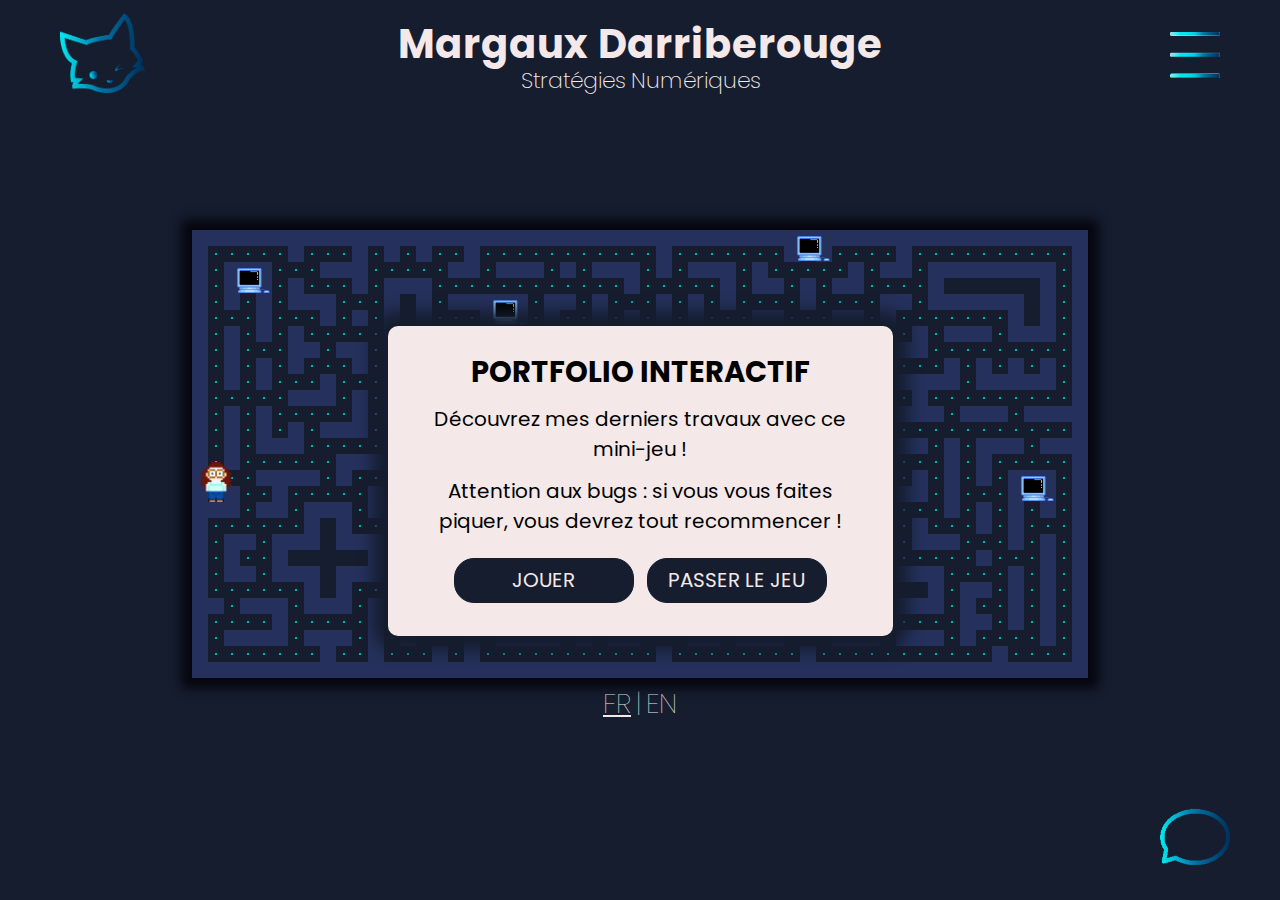
<file: game/index.html>
<!DOCTYPE html>
<!-- Oh, salut ! Merci de venir voir mon code ! Il est sur Github, ce sera plus simple à regarder : https://github.com/Margaux-dev/portfolio 
	Il a été entièrement "fait main", sans CMS ou autre générateur de code. Bon, j'avoue, j'ai parfois dû interroger StackOverflow... Mais qui ne le fait pas ? ;)
	N'hésitez pas à m'envoyer un message pour me dire ce que vous en pensez, ou si jamais vous avez questions. À bientôt !-->
<html lang="fr-FR">
	<head>
		<meta charset="UTF-8">
		<meta name="viewport" content="width=device-width, initial-scale=1.0">
		<link rel="shortcut icon" href="favicon.ico" type="image/x-icon">
		<title>Margaux Darriberouge - Développeuse Web Front-End</title>
		<meta name="description" content="Développeuse Web & UI/UX Designer freelance - Landes et Pays Basque. Création de sites internet, webdesign, référencement SEO, maintenance et conseil.">
			<!-- Open Graph Meta Tags-->
		<meta property="og:url" content="https://www.margauxdev.com">
		<meta property="og:title" content="Margaux Darriberouge - Développeuse Web Front-End">
		<meta property="og:site_name" content="Margaux Darriberouge - Développeuse Web Front-End">
		<meta property="og:description" content="Développeuse Web & UI/UX Designer freelance - Landes et Pays Basque. Création de sites internet, webdesign, référencement SEO, maintenance et conseil.">
		<meta property="og:type" content="website">
		<meta property="og:locale" content="fr-FR">
		<meta property="og:image" content="https://margaux-dev.github.io/portfolio/images/siteImg.png">
		<meta property="og:image:type" content="image/png">
		<meta property="og:image:width" content="1365">
		<meta property="og:image:height" content="716.3">
		<meta property="og:image:alt" content="Capture d'écran du site Margaux Darriberouge - Développeuse Web Front-End">
			<!-- Twitter Card data -->
		<meta name="twitter:card" content="summary_large_image">
		<meta name="twitter:title" content="Margaux Darriberouge - Développeuse Web Front-End">
		<meta name="twitter:description" content="Développeuse Web & UI/UX Designer freelance - Landes et Pays Basque. Création de sites internet, webdesign, référencement SEO, maintenance et conseil.">
		<meta name="twitter:site" content="https://www.margauxdev.com">
		<meta name="twitter:image" content="https://margaux-dev.github.io/portfolio/images/siteImg.png">
			<!-- Dublin Core -->
		<meta name="dc.title" content="Margaux Darriberouge - Développeuse Web Front-End">
		<meta name="dc.description" content="Développeuse Web & UI/UX Designer freelance - Landes et Pays Basque. Création de sites internet, webdesign, référencement SEO, maintenance et conseil.">
		<meta name="dc.relation" content="https://www.margauxdev.com/">
		<meta name="dc.source" content="https://www.margauxdev.com/">
		<meta name="dc.language" content="fr_fr">
			<!-- Other SEO -->
		<meta name="robots" content="max-snippet:-1, max-image-preview:large, max-video-preview:-1">
		<meta name="robots" content="noydir">
		<meta name="google" content="nositelinkssearchbox">
		<meta name="google" content="notranslate">
			<!-- Tags for Mobiles -->
		<link rel="apple-touch-icon" href="/images/logo_bleu.png">
		<link rel="apple-touch-startup-image" href="/images/logo_bleu.png">
		<meta http-equiv="cleartype" content="on">
		<meta name="format-detection" content="telephone=no">		
			<!-- Stylesheets and scripts-->
		<link rel="preload" href="/styles.css" as="style">
		<link rel="stylesheet" href="/styles.css">
		<link rel="stylesheet" href="/game-styles.css">
		<link rel="stylesheet" href="https://use.fontawesome.com/releases/v5.13.1/css/all.css" integrity="sha384-xxzQGERXS00kBmZW/6qxqJPyxW3UR0BPsL4c8ILaIWXva5kFi7TxkIIaMiKtqV1Q" crossorigin="anonymous">
		<link href="https://fonts.googleapis.com/css2?family=Poppins:wght@100;200;300;400;500;600;700;800;900&display=swap" rel="stylesheet">
		
	</head>

	<body>
		<header id="top-header">
			<a href="/index.html" aria-label="Aller à l'Accueil" id="logo-link"><img src="/images/logo_bleu.png" alt="Logo bleu, chat qui fait un clin d'oeil" id="logo"></a>
			<div id="website-title">
				<h1>Margaux Darriberouge</h1>
				<p>Stratégies Numériques</p>
			</div>
			<button id="menuDisplay" class="menu-display" tabindex="1"><img src="/images/menu.png" alt="Bouton affichage menu"></button>
			<nav class="menu" style="display: none">
				<button id="closeMenu" tabindex="15"><img src="/images/close.png" alt="Fermer le menu"></button>
				<ul id="navbar">
					<li class="nav-links"><a href="/index.html" tabindex="2">Accueil</a></li>
					<li class="nav-links"><a href="#go-to-services" tabindex="3">Services</a></li>
					<li class="nav-links"><a href="#go-to-skills" tabindex="4">Compétences</a></li>
					<li class="nav-links"><a href="#go-to-works" tabindex="5">Travaux</a></li>
					<li class="nav-links"><a href="#go-to-about" tabindex="6">À propos</a></li>
					<li class="nav-links"><a href="#contact" tabindex="7">Contact</a></li>
				</ul>
				<div id="language" aria-label="Langue">
					<a href="/game/index.html" id="lang-FR" tabindex="8">FR</a>
					<span>|</span>
					<a href="http://www.en.margauxdev.com/game" id="lang-EN" tabindex="9">EN</a>
				</div>
				<ul id="social-medias">
					<li class="social-links"><a href="https://codepen.io/Margaux-dev" aria-label="Lien vers mon compte Codepen" target="_blank" tabindex="10"><i class="fab fa-codepen" aria-hidden="true"></i></a></li>
					<li class="social-links"><a href="https://github.com/Margaux-dev" aria-label="Lien vers mon profil Github" target="_blank" tabindex="11"><i class="fab fa-github" aria-hidden="true"></i></a></li>
					<li class="social-links"><a href="https://www.linkedin.com/in/margaux-darriberouge/" aria-label="Lien vers mon profil LinkedIn" target="_blank" tabindex="12"><i class="fab fa-linkedin-in" aria-hidden="true"></i></a></li>
					<li class="social-links"><a href="https://stackoverflow.com/users/13613563/margaux-dev?tab=profile" aria-label="Lien vers mon profil StackOverflow" target="_blank" tabindex="13"><i class="fab fa-stack-overflow" aria-hidden="true"></i></a></li>
				</ul>
				<div id="legal">
					<a href="/legal.html" tabindex="14">Mentions légales</a><div id="copyright"> - © <span id="copyright-date"></span></div>
				</div>
			</nav>
		</header>
		
		<div id="main-div">
			<div id="game-div">
				<div id="game-start">
					<h2 id="game-start-title">PORTFOLIO INTERACTIF</h2>
					<p id="game-start-p1" class="game-start-instructions">Découvrez mes derniers travaux avec ce mini-jeu !</p>
					<p id="game-start-p2" class="game-start-instructions">Attention aux bugs : si vous vous faites piquer, vous devrez tout recommencer !</p>
					<button id="start" class="game-button" tabindex="16">Jouer</button>
					<button class="game-button" id="skip" tabindex="17">Passer le jeu</button>
				</div>
				<div id="project-div" style="display: none">
					<button id="close-project" tabindex="19"><img src="/images/close.png" alt="Fermer le projet"></button>
					<h2 id="project-title"></h2>
					<div id="project-img"></div>
					<p id="project-description"></p>
					<div id="visit-button-div">
						<div class="visit-button" tabindex="18"></div>
					</div>
				</div>
				<div id="game-message-div" style="display: none">
					<h2 class="game-message"></h2>
					<p id="game-message-text"></p>
					<button id="restart-button" tabindex="20">REJOUER</button>
					<button id="know-more-button" style="display: none" tabindex="21">En savoir PLUS</button>
				</div>
				<div class="grid"></div>
				<h3 id="score-display" style="display: none">Score: <span id="score">0</span></h3>
			</div>
			<button id="game-button-skip" style="display: none" tabindex="22">Passer le jeu</button>
			<div id="language-footer" aria-label="Langue">
				<a href="/index.html" id="lang-FR-footer" tabindex="8">FR</a>
				<span>|</span>
				<a href="http://www.en.margauxdev.com" id="lang-EN-footer" tabindex="9">EN</a>
			</div>
		</div>
		
		
		<footer>
			<a aria-label="Contact par mail" id="contact-mail" href="mailto:contact@margauxdev.com" target="_blank" tabindex="23"><img src="/images/contact.png" alt="Contact"></a>
		</footer>
		<script src="/app.js"></script>
		<script src="/script.js"></script>
	</body>
</html>
</file>
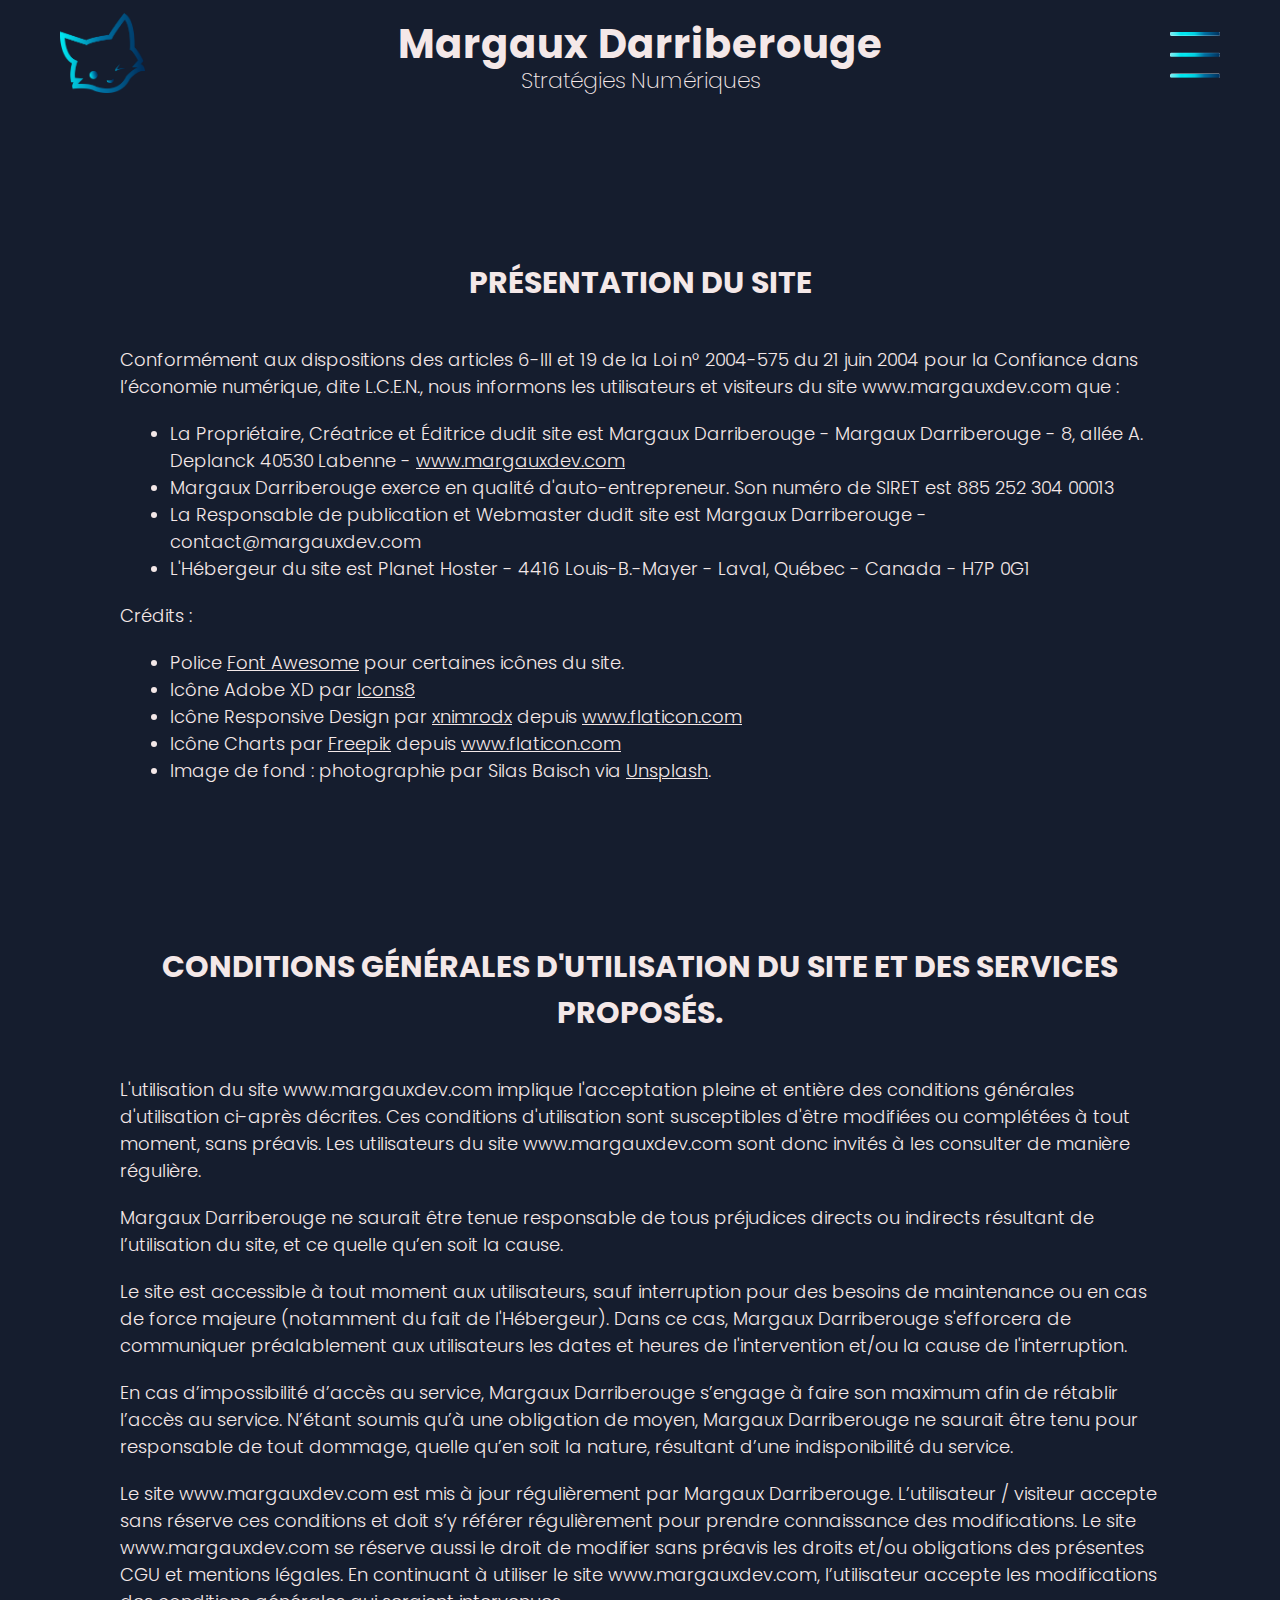
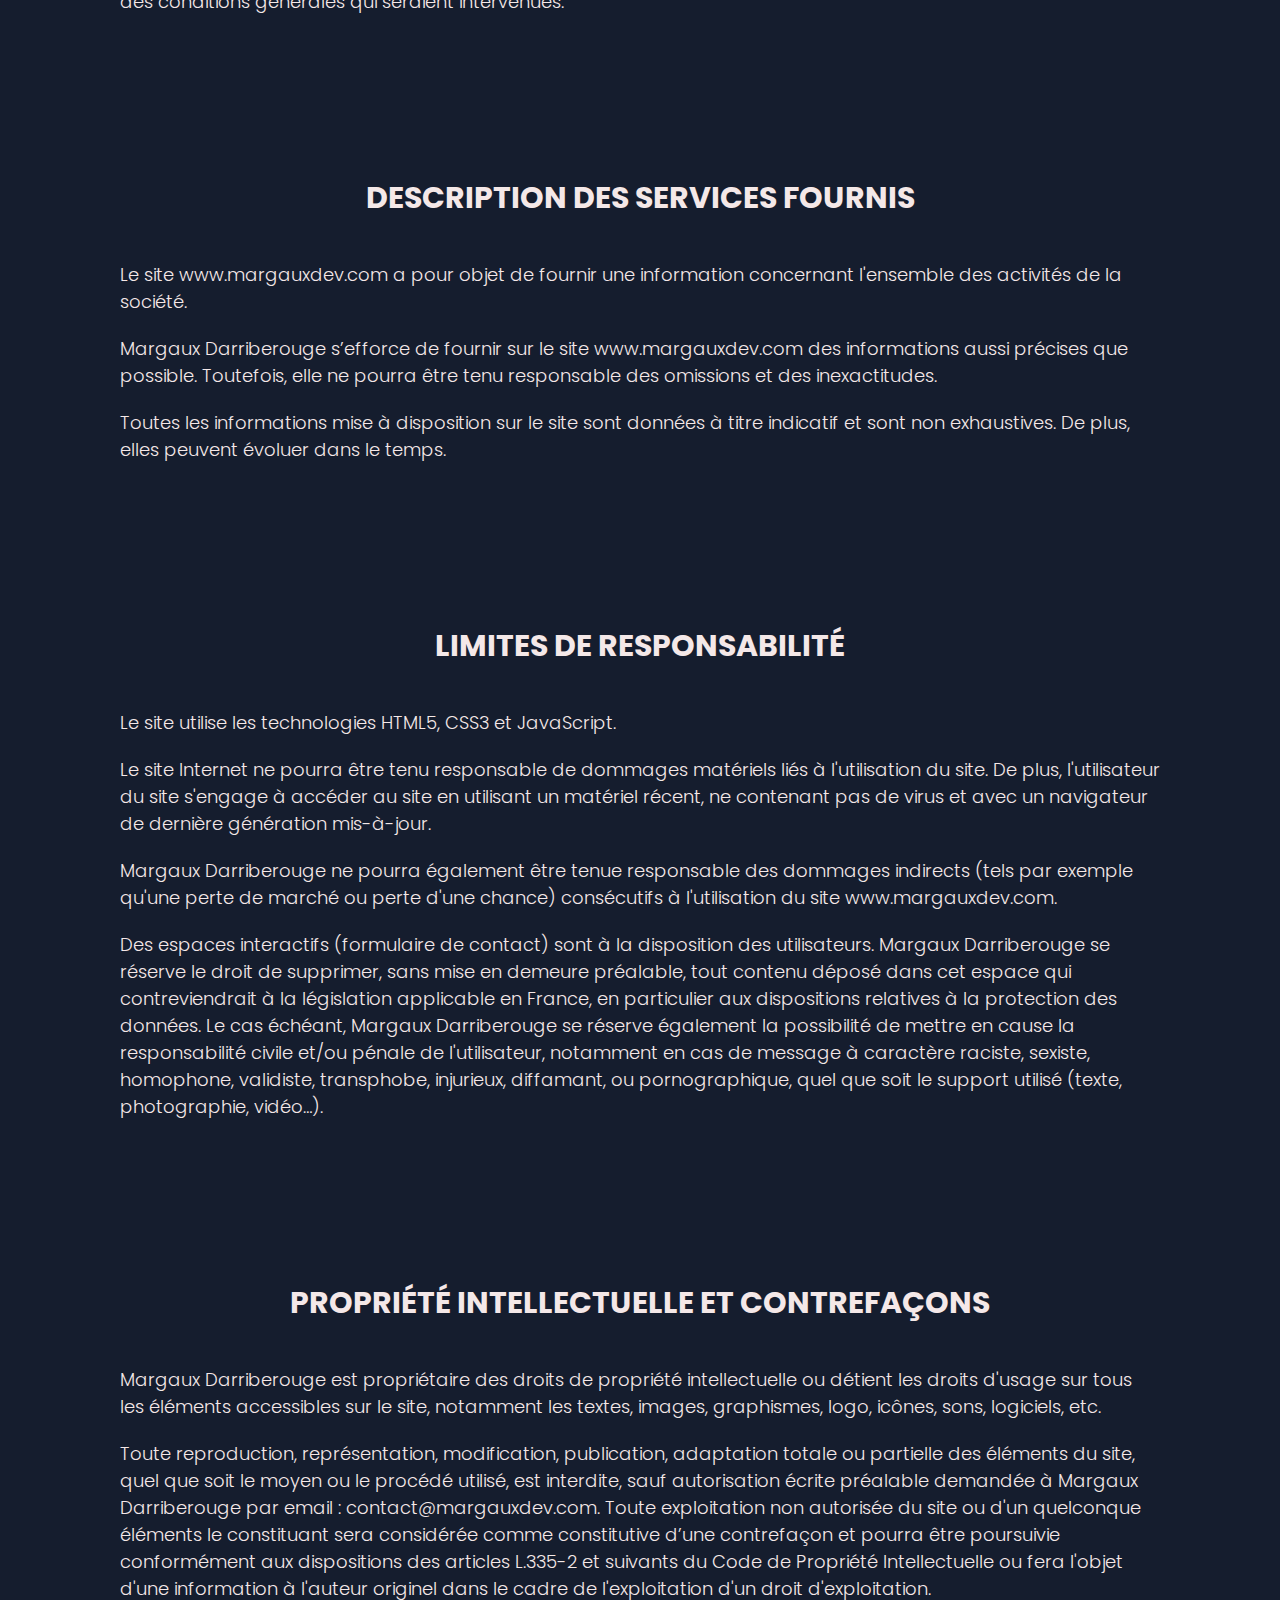
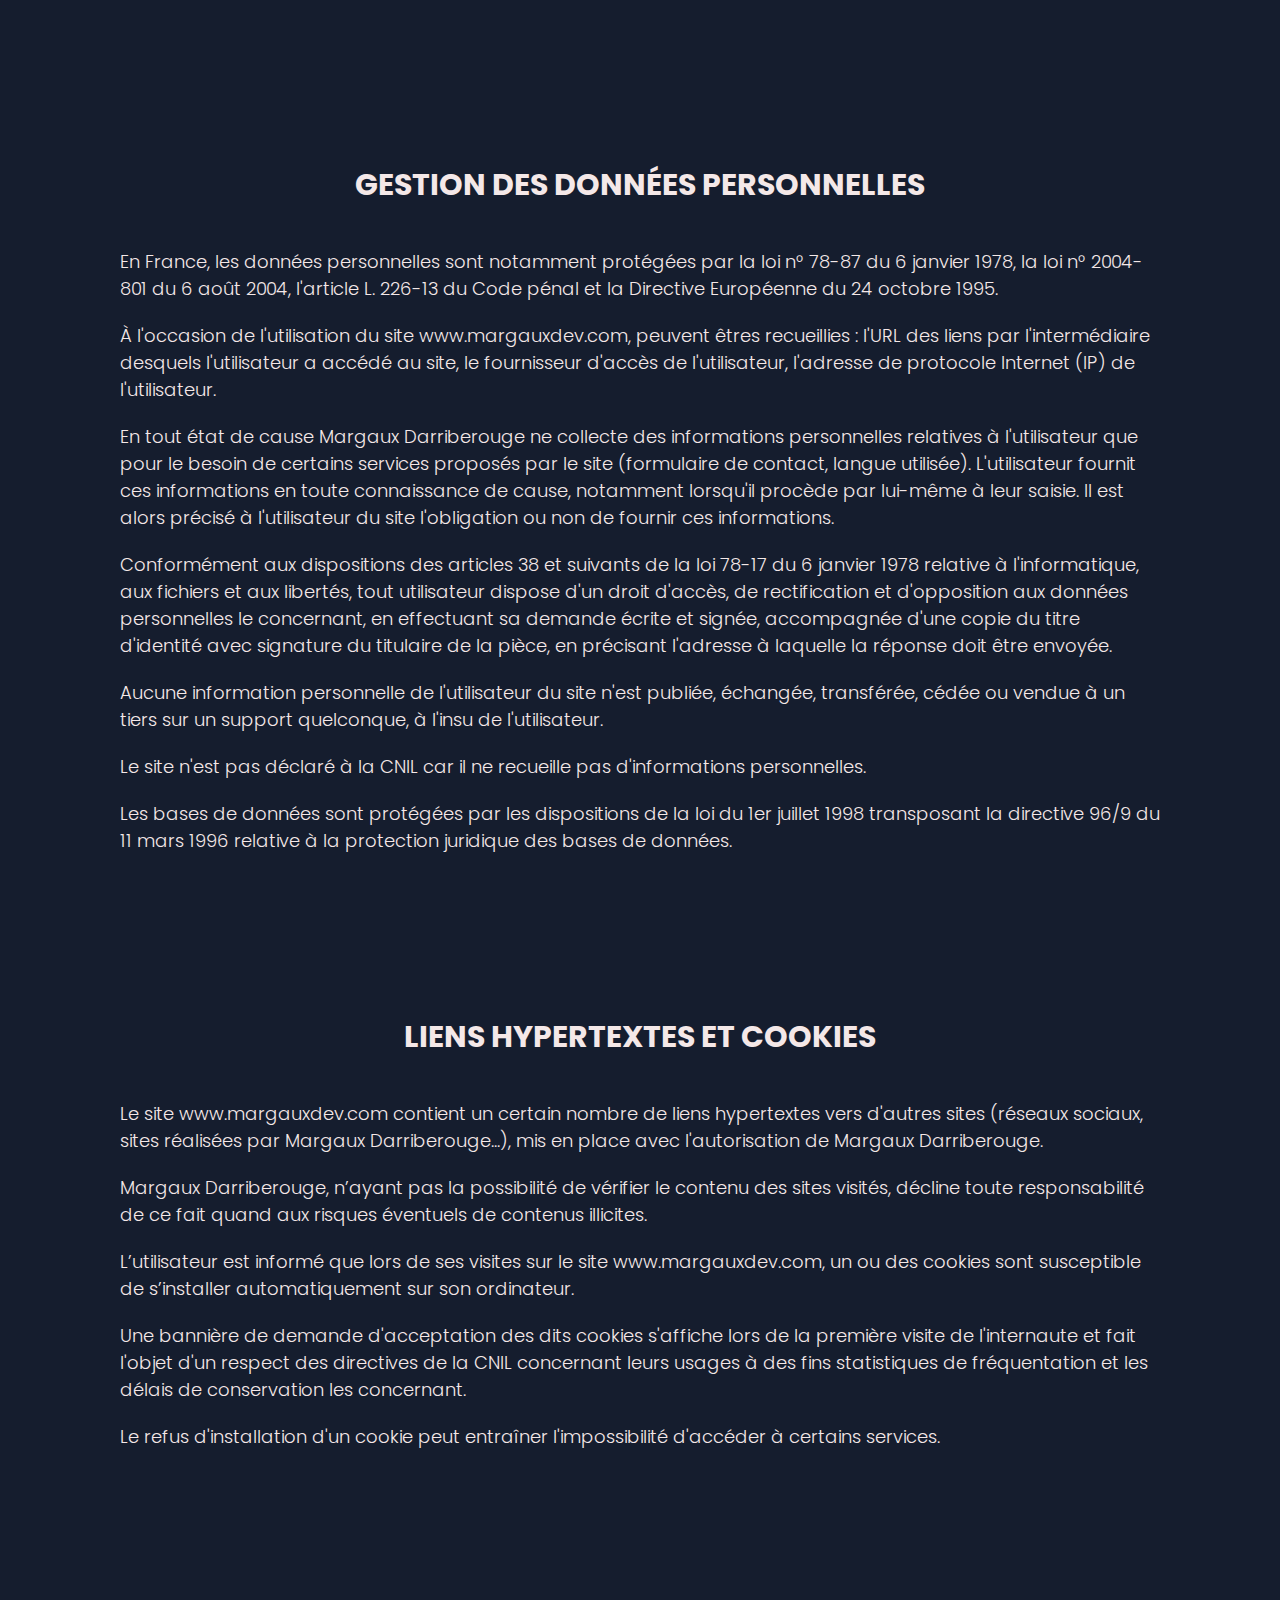
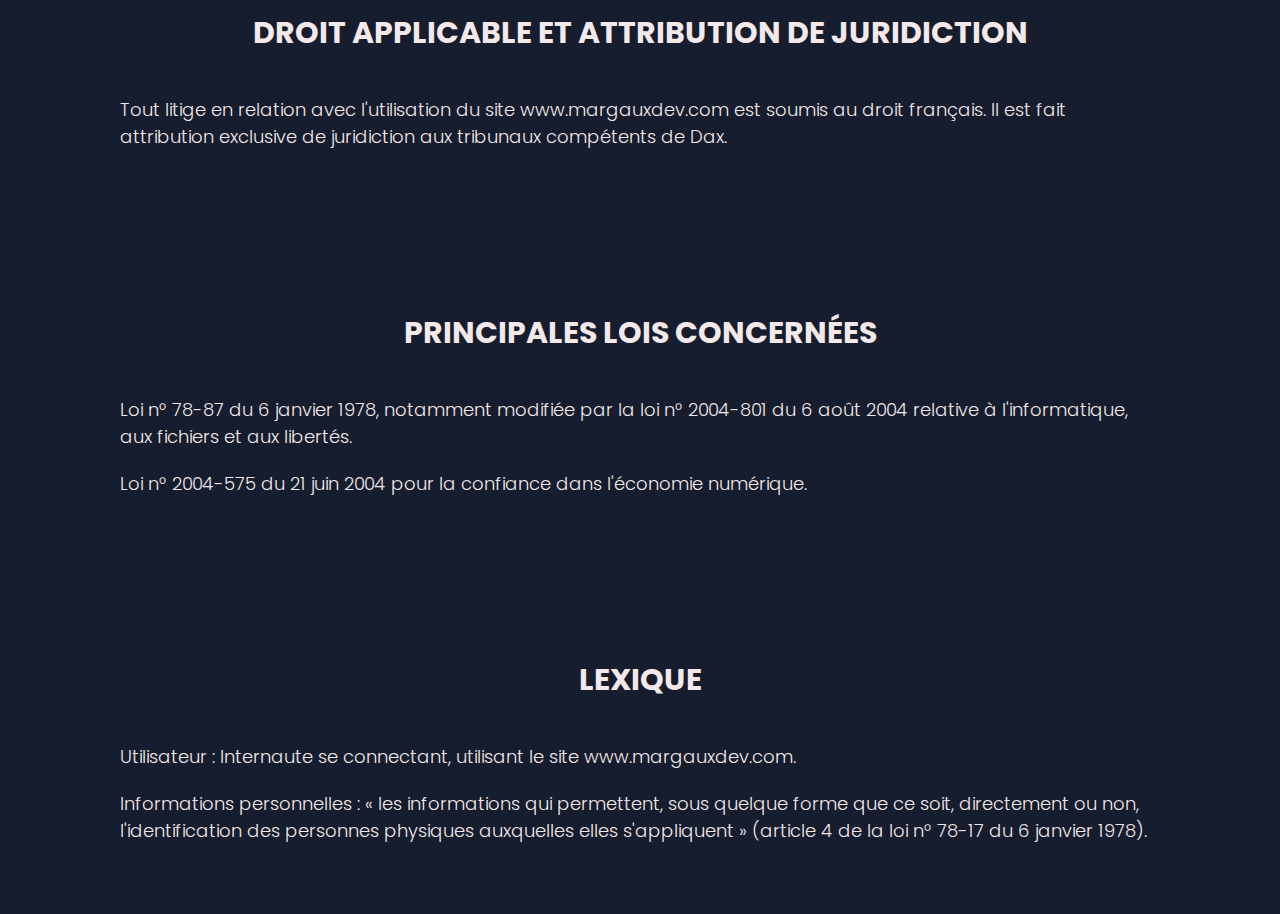
<file: legal.html>
<!DOCTYPE html>
<html>
	<head>
	<meta charset="UTF-8">
		<meta name="viewport" content="width=device-width, initial-scale=1.0">
		<link rel="shortcut icon" href="favicon.ico" type="image/x-icon">
		<title>Margaux Darriberouge - Mentions légales</title>
		<meta name="description" content="Développeuse Web & UI/UX Designer freelance - Landes et Pays Basque. Mentions légales">
			<!-- Open Graph Meta Tags-->
		<meta property="og:url" content="https://www.margauxdev.com/">
		<meta property="og:title" content="Margaux Darriberouge - Développeuse Web Front-End - Mentions légales">
		<meta property="og:site_name" content="Margaux Darriberouge - Développeuse Web Front-End - Mentions légales">
		<meta property="og:description" content="Développeuse Web & UI/UX Designer freelance - Landes et Pays Basque. Mentions légales.">
		<meta property="og:type" content="website">
		<meta property="og:locale" content="fr-FR">
		<meta property="og:image" content="siteImg.png">
		<meta property="og:image:type" content="image/png">
		<meta property="og:image:width" content="1365">
		<meta property="og:image:height" content="716.3">
		<meta property="og:image:alt" content="Capture d'écran du site Margaux Darriberouge - Développeuse Web Front-End">
			<!-- Twitter Card data -->
		<meta name="twitter:card" content="summary_large_image" />
		<meta name="twitter:title" content="Margaux Darriberouge - Développeuse Web Front-End - Mentions légales" />
		<meta name="twitter:description" content="Développeuse Web & UI/UX Designer freelance - Landes et Pays Basque. Mentions légales" />
		<meta name="twitter:image" content="siteImg/png" />
			<!-- Dublin Core -->
		<meta name="dc.title" content="Margaux Darriberouge - Développeuse Web Front-End - Mentions légales">
		<meta name="dc.description" content="Développeuse Web & UI/UX Designer freelance - Landes et Pays Basque. Mentions légales.">
		<meta name="dc.relation" content="https://www.margauxdev.com/">
		<meta name="dc.source" content="https://www.margauxdev.com/">
		<meta name="dc.language" content="fr_fr">
			<!-- Other SEO -->
		<meta name="robots" content="max-snippet:-1, max-image-preview:large, max-video-preview:-1">
		<meta name="robots" content="noydir">
		<meta name="google" content="nositelinkssearchbox">
		<meta name="google" content="notranslate">
			<!-- Tags for Mobiles -->
		<link rel="apple-touch-icon" href="images/logo_ecusson.png">
		<link rel="apple-touch-startup-image" href="images/logo_ecusson.png">
		<meta http-equiv="cleartype" content="on">
		<meta name="format-detection" content="telephone=no">		
			<!-- Stylesheets and scripts-->
		<link rel="stylesheet" href="/styles.css">
		<link rel="stylesheet" href="https://use.fontawesome.com/releases/v5.13.1/css/all.css" integrity="sha384-xxzQGERXS00kBmZW/6qxqJPyxW3UR0BPsL4c8ILaIWXva5kFi7TxkIIaMiKtqV1Q" crossorigin="anonymous">
		<link href="https://fonts.googleapis.com/css2?family=Poppins:wght@100;200;300;400;500;600;700;800;900&display=swap" rel="stylesheet">
	</head>

	<body>
		<header id="top-header">
			<a href="index.html" aria-label="Aller à l'Accueil" id="logo-link"><img src="/images/logo_bleu.png" alt="Logo bleu, chat qui fait un clin d'oeil" id="logo"></a>
			<div id="website-title">
				<h1>Margaux Darriberouge</h1>
				<p>Stratégies Numériques</p>
			</div>
			<button id="menuDisplay" class="menu-display" tabindex="1"><img src="/images/menu.png" alt="Bouton affichage menu"></button>
			<nav class="menu" style="display: none">
				<button id="closeMenu" tabindex="15"><img src="/images/close.png" alt="Fermer le menu"></button>
				<ul id="navbar">
					<li class="nav-links"><a href="/index.html" tabindex="2">Accueil</a></li>
					<li class="nav-links"><a href="#go-to-services" tabindex="3">Services</a></li>
					<li class="nav-links"><a href="#go-to-skills" tabindex="4">Compétences</a></li>
					<li class="nav-links"><a href="#go-to-works" tabindex="5">Travaux</a></li>
					<li class="nav-links"><a href="#go-to-about" tabindex="6">À propos</a></li>
					<li class="nav-links"><a href="#contact" tabindex="7">Contact</a></li>
				</ul>
				<div id="language" aria-label="Langue">
					<a href="/index.html" id="lang-FR" tabindex="8">FR</a>
					<span>|</span>
					<a href="http://www.en.margauxdev.com" id="lang-EN" tabindex="9">EN</a>
				</div>
				<ul id="social-medias">
					<li class="social-links"><a href="https://codepen.io/Margaux-dev" aria-label="Lien vers mon compte Codepen" target="_blank" tabindex="10"><i class="fab fa-codepen" aria-hidden="true"></i></a></li>
					<li class="social-links"><a href="https://github.com/Margaux-dev" aria-label="Lien vers mon profil Github" target="_blank" tabindex="11"><i class="fab fa-github" aria-hidden="true"></i></a></li>
					<li class="social-links"><a href="https://www.linkedin.com/in/margaux-darriberouge/" aria-label="Lien vers mon profil LinkedIn" target="_blank" tabindex="12"><i class="fab fa-linkedin-in" aria-hidden="true"></i></a></li>
					<li class="social-links"><a href="https://stackoverflow.com/users/13613563/margaux-dev?tab=profile" aria-label="Lien vers mon profil StackOverflow" target="_blank" tabindex="13"><i class="fab fa-stack-overflow" aria-hidden="true"></i></a></li>
				</ul>
				<div id="legal">
					<a href="/legal.html" tabindex="14">Mentions légales</a><div id="copyright"> - © <span id="copyright-date"></span></div>
				</div>
			</nav>
		</header>
		
		<section class="legal-section legal-section-1">
			<h2 class="legal-title">Présentation du site</h2>
			<p class="legal-text">Conformément aux dispositions des articles 6-III et 19 de la Loi n° 2004-575 du 21 juin 2004 pour la Confiance dans l’économie numérique, dite L.C.E.N., nous informons les utilisateurs et visiteurs du site www.margauxdev.com que :</p>
			<ul class="legal-text">
				<li>La Propriétaire, Créatrice et Éditrice dudit site est Margaux Darriberouge - Margaux Darriberouge - 8, allée A. Deplanck 40530 Labenne - <a href="https://www.margauxdev.com">www.margauxdev.com</a></li>
				<li>Margaux Darriberouge exerce en qualité d'auto-entrepreneur. Son numéro de SIRET est 885 252 304 00013</li>
				<li>La Responsable de publication et Webmaster dudit site est Margaux Darriberouge - contact@margauxdev.com</li>
				<li>L'Hébergeur du site est Planet Hoster - 4416 Louis-B.-Mayer - Laval, Québec - Canada - H7P 0G1</li>
			</ul>
			<p class="legal-text">Crédits :</p>
			<ul class="legal-text">
				<li>Police <a href="https://fontawesome.com">Font Awesome</a> pour certaines icônes du site.</li>
				<li>Icône Adobe XD par <a href="https://icons8.com/icon/dYeXzdJYItIM/adobe-xd">Icons8</a></li>
				<li>Icône Responsive Design par <a href="https://www.flaticon.com/authors/xnimrodx" title="xnimrodx">xnimrodx</a> depuis <a href="https://www.flaticon.com/" title="Flaticon">www.flaticon.com</a></li>
				<li>Icône Charts par <a href="https://www.flaticon.com/authors/freepik" title="Freepik">Freepik</a> depuis <a href="https://www.flaticon.com/" title="Flaticon">www.flaticon.com</a></li>
				<li>Image de fond : photographie par Silas Baisch via <a href="https://unsplash.com/photos/OCzvgBqCJKY">Unsplash</a>.</li>
			</ul>
		</section>
		
		<section class="legal-section">
			<h2 class="legal-title">Conditions générales d'utilisation du site et des services proposés.</h2>
			<p class="legal-text">L'utilisation du site www.margauxdev.com implique l'acceptation pleine et entière des conditions générales d'utilisation ci-après décrites. Ces conditions d'utilisation sont susceptibles d'être modifiées ou complétées à tout moment, sans préavis. Les utilisateurs du site www.margauxdev.com sont donc invités à les consulter de manière régulière.</p>
			<p class="legal-text">Margaux Darriberouge ne saurait être tenue responsable de tous préjudices directs ou indirects résultant de l’utilisation du site, et ce quelle qu’en soit la cause.</p>
			<p class="legal-text">Le site est accessible à tout moment aux utilisateurs, sauf interruption pour des besoins de maintenance ou en cas de force majeure (notamment du fait de l'Hébergeur). Dans ce cas, Margaux Darriberouge s'efforcera de communiquer préalablement aux utilisateurs les dates et heures de l'intervention et/ou la cause de l'interruption.</p>
			<p class="legal-text">En cas d’impossibilité d’accès au service, Margaux Darriberouge s’engage à faire son maximum afin de rétablir l’accès au service. 
N’étant soumis qu’à une obligation de moyen, Margaux Darriberouge ne saurait être tenu pour responsable de tout dommage, quelle qu’en soit la nature, résultant d’une indisponibilité du service. </p>
			<p class="legal-text">Le site www.margauxdev.com est mis à jour régulièrement par Margaux Darriberouge. L’utilisateur / visiteur accepte sans réserve ces conditions et doit s’y référer régulièrement pour prendre connaissance des modifications. 
Le site www.margauxdev.com se réserve aussi le droit de modifier sans préavis les droits et/ou obligations des présentes CGU et mentions légales. 
En continuant à utiliser le site www.margauxdev.com, l’utilisateur accepte les modifications des conditions générales qui seraient intervenues.</p>

			
		</section>
		
		<section class="legal-section">
			<h2 class="legal-title">Description des services fournis</h2>
			<p class="legal-text">Le site www.margauxdev.com a pour objet de fournir une information concernant l'ensemble des activités de la société.</p>
			<p class="legal-text">Margaux Darriberouge s’efforce de fournir sur le site www.margauxdev.com des informations aussi précises que possible. Toutefois, elle ne pourra être tenu responsable des omissions et des inexactitudes. </p>
			<p class="legal-text">Toutes les informations mise à disposition sur le site sont données à titre indicatif et sont non exhaustives. De plus, elles peuvent évoluer dans le temps.</p>
		</section>
		
		<section class="legal-section">
			<h2 class="legal-title">Limites de responsabilité</h2>
			<p class="legal-text">Le site utilise les technologies HTML5, CSS3 et JavaScript.</p>
			<p class="legal-text">Le site Internet ne pourra être tenu responsable de dommages matériels liés à l'utilisation du site. De plus, l'utilisateur du site s'engage à accéder au site en utilisant un matériel récent, ne contenant pas de virus et avec un navigateur de dernière génération mis-à-jour.</p>
			<p class="legal-text">Margaux Darriberouge ne pourra également être tenue responsable des dommages indirects (tels par exemple qu'une perte de marché ou perte d'une chance) consécutifs à l'utilisation du site www.margauxdev.com.</p>
			<p class="legal-text">Des espaces interactifs (formulaire de contact) sont à la disposition des utilisateurs. Margaux Darriberouge se réserve le droit de supprimer, sans mise en demeure préalable, tout contenu déposé dans cet espace qui contreviendrait à la législation applicable en France, en particulier aux dispositions relatives à la protection des données. Le cas échéant, Margaux Darriberouge se réserve également la possibilité de mettre en cause la responsabilité civile et/ou pénale de l'utilisateur, notamment en cas de message à caractère raciste, sexiste, homophone, validiste, transphobe, injurieux, diffamant, ou pornographique, quel que soit le support utilisé (texte, photographie, vidéo…).</p>
		</section>
		
		<section class="legal-section">
			<h2 class="legal-title">Propriété intellectuelle et contrefaçons</h2>
			<p class="legal-text">Margaux Darriberouge est propriétaire des droits de propriété intellectuelle ou détient les droits d'usage sur tous les éléments accessibles sur le site, notamment les textes, images, graphismes, logo, icônes, sons, logiciels, etc.</p>
			<p class="legal-text">Toute reproduction, représentation, modification, publication, adaptation totale ou partielle des éléments du site, quel que soit le moyen ou le procédé utilisé, est interdite, sauf autorisation écrite préalable demandée à Margaux Darriberouge par email : contact@margauxdev.com.
Toute exploitation non autorisée du site ou d'un quelconque éléments le constituant sera considérée comme constitutive d’une contrefaçon et pourra être poursuivie conformément aux dispositions des articles L.335-2 et suivants du Code de Propriété Intellectuelle ou fera l'objet d'une information à l'auteur originel dans le cadre de l'exploitation d'un droit d'exploitation.</p>
		</section>
		
		<section class="legal-section">
			<h2 class="legal-title">Gestion des données personnelles</h2>
			<p class="legal-text">En France, les données personnelles sont notamment protégées par la loi n° 78-87 du 6 janvier 1978, la loi n° 2004-801 du 6 août 2004, l'article L. 226-13 du Code pénal et la Directive Européenne du 24 octobre 1995.</p>
			<p class="legal-text">À l'occasion de l'utilisation du site www.margauxdev.com, peuvent êtres recueillies : l'URL des liens par l'intermédiaire desquels l'utilisateur a accédé au site, le fournisseur d'accès de l'utilisateur, l'adresse de protocole Internet (IP) de l'utilisateur.</p>
			<p class="legal-text">En tout état de cause Margaux Darriberouge ne collecte des informations personnelles relatives à l'utilisateur que pour le besoin de certains services proposés par le site (formulaire de contact, langue utilisée). L'utilisateur fournit ces informations en toute connaissance de cause, notamment lorsqu'il procède par lui-même à leur saisie. Il est alors précisé à l'utilisateur du site l'obligation ou non de fournir ces informations.</p>
			<p class="legal-text">Conformément aux dispositions des articles 38 et suivants de la loi 78-17 du 6 janvier 1978 relative à l'informatique, aux fichiers et aux libertés, tout utilisateur dispose d'un droit d'accès, de rectification et d'opposition aux données personnelles le concernant, en effectuant sa demande écrite et signée, accompagnée d'une copie du titre d'identité avec signature du titulaire de la pièce, en précisant l'adresse à laquelle la réponse doit être envoyée.</p>
			<p class="legal-text">Aucune information personnelle de l'utilisateur du site n'est publiée, échangée, transférée, cédée ou vendue à un tiers sur un support quelconque, à l'insu de l'utilisateur.</p>
			<p class="legal-text">Le site n'est pas déclaré à la CNIL car il ne recueille pas d'informations personnelles.</p>
			<p class="legal-text">Les bases de données sont protégées par les dispositions de la loi du 1er juillet 1998 transposant la directive 96/9 du 11 mars 1996 relative à la protection juridique des bases de données.</p>
		</section>
		
		<section class="legal-section">
			<h2 class="legal-title">Liens hypertextes et cookies</h2>
			<p class="legal-text">Le site www.margauxdev.com contient un certain nombre de liens hypertextes vers d'autres sites (réseaux sociaux, sites réalisées par Margaux Darriberouge...), mis en place avec l'autorisation de Margaux Darriberouge. </p>
			<p class="legal-text">Margaux Darriberouge, n’ayant pas la possibilité de vérifier le contenu des sites visités, décline toute responsabilité de ce fait quand aux risques éventuels de contenus illicites.</p>
			<p class="legal-text">L’utilisateur est informé que lors de ses visites sur le site www.margauxdev.com, un ou des cookies sont susceptible de s’installer automatiquement sur son ordinateur.</p>
			<p class="legal-text">Une bannière de demande d'acceptation des dits cookies s'affiche lors de la première visite de l'internaute et fait l'objet d'un respect des directives de la CNIL concernant leurs usages à des fins statistiques de fréquentation et les délais de conservation les concernant.</p>
			<p class="legal-text">Le refus d'installation d'un cookie peut entraîner l'impossibilité d'accéder à certains services.</p>
		</section>
		
		<section class="legal-section">
			<h2 class="legal-title">Droit applicable et attribution de juridiction</h2>
			<p class="legal-text">Tout litige en relation avec l'utilisation du site www.margauxdev.com est soumis au droit français. Il est fait attribution exclusive de juridiction aux tribunaux compétents de Dax.</p>
		</section>
		
		<section class="legal-section">
			<h2 class="legal-title">Principales lois concernées</h2>
			<p class="legal-text">Loi n° 78-87 du 6 janvier 1978, notamment modifiée par la loi n° 2004-801 du 6 août 2004 relative à l'informatique, aux fichiers et aux libertés.</p>
			<p class="legal-text">Loi n° 2004-575 du 21 juin 2004 pour la confiance dans l'économie numérique.</p>
		</section>
		
		<section class="legal-section">
			<h2 class="legal-title">Lexique</h2>
			<p class="legal-text">Utilisateur : Internaute se connectant, utilisant le site www.margauxdev.com.</p>
			<p class="legal-text">Informations personnelles : « les informations qui permettent, sous quelque forme que ce soit, directement ou non, l'identification des personnes physiques auxquelles elles s'appliquent » (article 4 de la loi n° 78-17 du 6 janvier 1978).</p>
		</section>
		
		
		<script src="script.js"></script>
	</body>
</html>
</file>
<file: styles.css>
/* GENERAL */
:root {
	--main-color: #151D2E;
	--lg-blue: #21345C;
	--menu: #F4E8E8;
	--fond: url(/images/background-image.jpg);
}

* {
	margin: 0;
	padding: 0;
	box-sizing: border-box;
}

*:focus {
	outline: var(--main-color) auto;
}

html {
	font-size: 62.5%;
	scroll-behavior: smooth;
}

body {
	width: 100%;
	height: 100vh;
	background-color: var(--main-color);
	font-family: 'Poppins', sans-serif;
}

main {
	width: 100vw;
	margin-top: 110px;
}

.blue-div,
.white-div {
	width: 100%;
	padding: 60px 80px;
}

.blue-div {
	background-color: var(--main-color);
	color: var(--menu);
}

.white-div {
	position: relative;
	background-color: rgba(58, 128, 175, 0.33);
	color: var(--main-color);
}

.white-div::before {
	content: "";
	position: fixed;
	top: 0;
	height: 100vh;
	left: 0;
	right: 0;
	background-image: var(--fond);
	-webkit-background-size: cover;
	-moz-background-size: cover;
	-o-background-size: cover;
	background-size: cover;
	background-position: center;
	background-repeat: no-repeat;
	z-index: -10;
}

.blue-div header,
.white-div header {
	width: 100%;
	font-size: 3.5rem;
	font-weight: 500;
	text-transform: capitalize;
}


/* HEADER */
#top-header {
	position: fixed;
	width: 100%;
	height: 110px;
	top: 0%;
	right: 100%;
	left: 0%;
	display: flex;
	align-items: center;
	justify-content: space-between;
	padding: 0px 60px;
	background-color: var(--main-color);
	z-index: 1000;
}

#logo {
	width: 85px;
	height: 80px;
}

#logo-link {
	z-index: 2000;
}

#website-title {
	position: absolute;
	left: 0%;
	width: 100%;
	display: flex;
	flex-direction: column;
	align-items: center;
	text-align: center;
	color: var(--menu);
}

#website-title h1 {
	font-size: 4rem;
	letter-spacing: 1px;
}

#website-title p {
	margin-top: -10px;
	font-size: 2.2rem;
	font-weight: 200;
}

.menu-display {
	align-self: center;
	background-color: transparent;
	border: none;
	z-index: 1;
}

#menuDisplay img,
.menu-display {
	height: 46px;
	cursor: pointer;
}


/* NAVBAR */
.menu {
	width: 100vw;
	max-width: 350px;
	height: 100vh;
	padding: 80px 60px 0px 60px;
	position: fixed;
	right: 0%;
	top: 0%;
	display: flex;
	flex-direction: column;
	align-items: center;
	justify-content: space-around;
	color: var(--lg-blue);
	background-color: rgba(244, 232, 232, .95);
	border-left: 1px solid var(--main-color);
	z-index: 2000;
	-webkit-animation: menuDisplay 0.8s 1 linear;
	-moz-animation: menuDisplay 0.8s 1 linear;
	animation: menuDisplay 0.8s 1 linear;
}

@-webkit-keyframes menuDisplay {
	0% {
		width: 0;
		padding: 80px 0px 0px 0px;
		color: transparent;
	}

	80% {
		color: transparent;
	}

	100% {
		width: 350px;
		padding: 80px 60px 0px 60px;
		color: var(--lg-blue);
	}
}

@-moz-keyframes menuDisplay {
	0% {
		width: 0;
		padding: 80px 0px 0px 0px;
		color: transparent;
	}

	80% {
		color: transparent;
	}

	100% {
		width: 350px;
		padding: 80px 60px 0px 60px;
		color: var(--lg-blue);
	}
}

@keyframes menuDisplay {
	0% {
		width: 0;
		padding: 80px 0px 0px 0px;
		color: transparent;
	}

	80% {
		color: transparent;
	}

	100% {
		width: 350px;
		padding: 80px 60px 0px 60px;
		color: var(--lg-blue);
	}
}

.menu.close {
	-webkit-animation: menuClose 0.8s linear 1 forwards;
	-moz-animation: menuClose 0.8s linear 1 forwards;
	animation: menuClose 0.8s linear 1 forwards;
}

@-webkit-keyframes menuClose {
	0% {
		width: 350px;
		padding: 80px 60px 0px 60px;
		color: var(--lg-blue);
	}

	25% {
		color: transparent;
	}

	100% {
		width: 0;
		padding: 80px 0px 0px 0px;
		color: transparent;
	}
}

@-moz-keyframes menuClose {
	0% {
		width: 350px;
		padding: 80px 60px 0px 60px;
		color: var(--lg-blue);
	}

	25% {
		color: transparent;
	}

	100% {
		width: 0;
		padding: 80px 0px 0px 0px;
		color: transparent;
	}
}

@keyframes menuClose {
	0% {
		width: 350px;
		padding: 80px 60px 0px 60px;
		color: var(--lg-blue);
	}

	25% {
		color: transparent;
	}

	100% {
		width: 0;
		padding: 80px 0px 0px 0px;
		color: transparent;
	}
}

#closeMenu {
	display: none;
	position: absolute;
	top: 35px;
	right: 63px;
	background-color: transparent;
	border: none;
	cursor: pointer;
}

#closeMenu img {
	height: 43px;
	filter: hue-rotate(45deg) contrast(90%) brightness(0.5);
}

.menu ul li {
	padding: 8px 0;
	list-style: none;
	text-align: center;
}

.menu ul li a {
	position: relative;
	color: inherit;
	font-size: 3.5rem;
	letter-spacing: 2px;
	text-decoration: none;
	text-transform: uppercase;
}

.nav-links a::before,
.nav-links a::after {
	content: "";
	position: absolute;
	bottom: 0%;
	width: 60%;
	height: 1px;
	background-color: transparent;
}

.nav-links a::before {
	left: -5px;
}

.nav-links a::after {
	right: -5px;
}

.nav-links:hover {
	-webkit-transform: scale(1.03);
	-moz-transform: scale(1.03);
	transform: scale(1.03);
}

.nav-links a:hover::after,
.nav-links a:hover::before {
	-webkit-animation: hoverMenu 1s linear 1 forwards;
	-moz-animation: hoverMenu 1s linear 1 forwards;
	animation: hoverMenu 0.4s ease-out 1 forwards;
}

@-webkit-keyframes hoverMenu {
	0% {
		width: 0%;
		background-color: transparent;
	}

	100% {
		width: 53.4%;
		background-color: var(--main-color);
	}
}

@-moz-keyframes hoverMenu {
	0% {
		width: 0%;
		background-color: transparent;
	}

	100% {
		width: 53.4%;
		background-color: var(--main-color);
	}
}

@keyframes hoverMenu {
	0% {
		width: 0%;
		background-color: transparent;
	}

	100% {
		width: 53.4%;
		background-color: var(--main-color);
	}
}

#language {
	display: flex;
	font-size: 2.5rem;
}

#language a {
	color: inherit;
	cursor: default;
}

#language span {
	padding: 0 5px;
}

#lang-EN {
	text-decoration: none;
}

#lang-EN:hover {
	text-decoration: underline;
	cursor: pointer;
}

#social-medias {
	display: flex;
	height: 40px;
}

#social-medias li a {
	margin: 4px;
	font-size: 4.3rem;
	-webkit-transform: translateY(0);
	-moz-transform: translateY(0);
	transform: translateY(0);
}

#social-medias li a:hover {
	display: block;
	-webkit-animation: hoverIcons 0.8s linear 1 forwards;
	-moz-animation: hoverIcons 0.8s linear 1 forwards;
	animation: hoverIcons 1s linear 1 forwards;
}

@-webkit-keyframes hoverIcons {
	25% {
		-webkit-transform: translateY(-10px);
		transform: translateY(-10px);
	}

	50% {
		-webkit-transform: translateY(-1px);
		transform: translateY(-1px);
	}

	75% {
		-webkit-transform: translateY(-7px);
		transform: translateY(-7px);
	}

	100% {
		-webkit-transform: translateY(-4px);
		transform: translateY(-4px);
	}
}

@-moz-keyframes hoverIcons {
	25% {
		-moz-transform: translateY(-10px);
		transform: translateY(-10px);
	}

	50% {
		-moz-transform: translateY(-1px);
		transform: translateY(-1px);
	}

	75% {
		-moz-transform: translateY(-7px);
		transform: translateY(-7px);
	}

	100% {
		-moz-transform: translateY(-4px);
		transform: translateY(-4px);
	}
}

@keyframes hoverIcons {
	25% {
		transform: translateY(-10px);
	}

	50% {
		transform: translateY(-1px);
	}

	75% {
		transform: translateY(-7px);
	}

	100% {
		transform: translateY(-4px);
	}
}

#legal {
	display: flex;
	font-size: 1.5rem;
	text-align: center;
}

#legal a {
	color: inherit;
	text-decoration: none;
}

#legal a:hover {
	text-decoration: underline;
}

#copyright {
	margin-left: 4px;
}

/* FOOTER */
#contact-mail {
	position: fixed;
	bottom: 0%;
	right: 0%;
	margin: 30px 50px;
	background-color: transparent;
}

#contact-mail img {
	width: 70px;
}

/* HOME */
#home {
	width: 100%;
	height: calc(100vh - 110px);
	display: flex;
	flex-direction: column;
	justify-content: center;
	align-items: center;
	color: var(--menu);
	text-align: center;
}

#home h1 {
	margin: -30px auto 0 auto;
	font-size: 7.7rem;
	letter-spacing: 1px;
	text-transform: uppercase;
}

#home h2 {
	margin: -10px auto 5px auto;
	font-size: 3.3rem;
	font-weight: 400;
	text-shadow: 0 0 0px var(--main-color);
}

#home h3 {
	margin: 0 auto;
	font-size: 3rem;
	font-weight: 300;
}

#go-to-services {
	position: absolute;
	bottom: 0%;
	color: rgba(244, 232, 232, 0.6);
	font-size: 45px;
	text-decoration: none;
	text-shadow: none;
}

#go-to-services:hover {
	-webkit-animation: hoverIcons 1s ease-in-out infinite;
	-moz-animation: hoverIcons 1s ease-in-out infinite;
	animation: hoverIcons 1s ease-in-out infinite;
}

/* SERVICES */
#services-display {
	width: 100%;
	display: flex;
	flex-wrap: wrap;
	justify-content: space-around;
}

.service-left,
.service-right {
	display: flex;
	flex-direction: column;
	justify-content: center;
}

.service-left {
	display: flex;
	flex-direction: column;
	justify-content: center;
	text-align: right;
}

.service-item-left,
.service-item-right {
	width: 40vw;
	min-width: 320px;
	height: auto;
	min-height: 140px;
	margin: 20px 0;
	padding: 10px 0;
	display: flex;
	align-items: center;
	justify-content: flex-end;
}

.service-item-left {
	justify-content: flex-end;
}

.service-item-left h3,
.service-item-left p {
	padding-right: 40px;
}

.service-item-right h3,
.service-item-right p {
	padding-left: 40px;
}

.service-text h3 {
	font-size: 2.5rem;
	font-weight: 400;
}

.service-text p {
	font-size: 2rem;
	font-weight: 200;
}

#seo-text {
	margin-left: -12px;
}

.service-img {
	width: 90px;
	height: 90px;
	filter: brightness(1.5);
}

#ui-ux-img,
#maintenance-img {
	width: 78px;
	height: 78px;
}

/* SKILLS */
#skills {
	color: var(--menu);
}

#skills-display {
	display: flex;
	flex-wrap: wrap;
	justify-content: center;
	text-align: center;
}

.skill-item {
	width: 280px;
	height: 150px;
	margin: 25px 15px;
	font-size: 2.5rem;
}

.skill-icon {
	font-size: 8rem;
}

#logo-xd {
	width: 94px;
	height: 94px;
	margin: -2px 0 11px 0;
}

#logo-responsive {
	width: 110px;
	height: 110px;
	margin: -4px 0 -3px 0;
}

#logo-seo {
	height: 78px;
	margin: 11px 0 14px 0;
}

#future-skills {
	width: 100%;
	margin-top: 5vh;
	display: flex;
	flex-wrap: wrap;
	justify-content: center;
	align-items: center;
}

#future-skills p.title {
	font-size: 2.5rem;
	font-weight: 400;
}

#future-skills p {
	padding-left: 10px;
	font-size: 2.3rem;
	font-weight: 300;
	text-align: center;
}

/* WORKS */
#go-to-game {
	width: 100%;
	margin-top: 40px;
	display: flex;
	flex-wrap: wrap;
	justify-content: center;
	align-items: center;
	font-size: 2.3rem;
	font-weight: 200;
	text-align: center;
}

#go-to-game a {
	width: 155px;
	height: 43px;
	line-height: 43px;
	margin: 15px;
	color: #fff;
	font-size: 2.2rem;
	font-weight: 400;
	background-color: rgb(68, 203, 216);
	border-radius: 20px;
	text-decoration-line: none;
	text-transform: uppercase;

}

#go-to-game a:hover {
	background-color: rgba(64, 211, 224, 0.5);
}

#works-display {
	width: 100%;
	height: auto;
	min-height: calc(97vh - 500px);
	margin: 20px 0 10px 0;
	display: flex;
	flex-wrap: wrap;
	justify-content: center;
}

.works-img {
	position: relative;
	width: auto;
	height: auto;
	margin: 40px;
	display: flex;
	flex-direction: column;
	justify-content: center;
	align-items: center;
}

.works-img img {
	width: 320px;
	height: 167px;
	position: relative;
	border: 5px solid var(--main-color);
	box-shadow: 0 0 3px 3px rgba(189, 240, 255, 0.50);
}

.works-img:hover::before {
	content: "";
	width: 310px;
	height: 157px;
	position: absolute;
	top: 5px;
	left: 5px;
	background-color: rgba(189, 240, 255, 0.50);
	z-index: 1;
}

.works-title {
	width: auto;
	height: auto;
	padding-top: 15px;
	display: flex;
	justify-content: center;
	align-items: flex-start;
	color: var(--menu);
	font-size: 2.2rem;
	font-weight: 300;
	text-align: center;
	text-transform: uppercase;
}

.works-button {
	width: 160px;
	height: 45px;
	position: absolute;
	top: 63px;
	display: flex;
	justify-content: center;
	align-items: center;
	color: transparent;
	background-color: transparent;
	border-radius: 20px;
	z-index: 10;
}

.works-button a {
	color: inherit;
	font-family: inherit;
	font-size: 2.1rem;
	text-align: center;
	text-decoration: none;
	text-transform: uppercase;
	border: none;
}

.works-img:hover .works-button {
	color: var(--menu);
	background-color: var(--main-color);
}

.works-button a:hover {
	-webkit-transform: scale(1.02);
	-moz-transform: scale(1.02);
	transform: scale(1.02);
	padding: 6px 1px;
}

.works-img:focus .works-button {
	color: var(--menu);
	background-color: var(--main-color);
}

.works-button a:focus {
	color: var(--menu);
	background-color: var(--main-color);
}

#go-to-about {
	position: absolute;
	margin-top: -87px;
}


/* ABOUT */
#about {
	background-color: rgba(38, 78, 105, 0.5);
	color: var(--menu);
	display: flex;
	flex-direction: column;
}

#about-text {
	padding: 20px 80px 40px 80px;
	display: flex;
	flex-direction: column;
	align-items: flex-start;
	align-self: center;
}

#about-text p.title {
	margin: 10px 0 20px 0;
	font-size: 3.6rem;
	font-weight: 600;
}

#about-text p {
	font-size: 2.5rem;
	font-weight: 300;
}

#about-text a {
	color: inherit;
	text-decoration: underline;
}

#about-text a:hover {
	text-decoration-line: none;
}

.strong-text {
	font-size: 2.6rem;
	font-weight: 500;
}

.br-span {
	height: 20px;
}

/* CONTACT */
#contact-div {
	margin: 15px 0 -25px 0;
	padding: 0 40px;
	display: flex;
	flex-wrap: wrap;
	justify-content: space-around;
}

/* ADDRESS */
#contact-address {
	display: flex;
	flex-direction: column;
	align-items: flex-start;
	flex-wrap: wrap;
}

#contact-1 {
	display: flex;
}

#contact-address address {
	padding-left: 20px;
	font-size: 2.1rem;
	font-style: normal;
	font-weight: 500;
}

#contact-address address p,
#contact-hours p {
	font-size: 1.8rem;
	font-weight: 200;
}

#contact-img {
	height: 52px;
	margin-top: 25px;
}

#social-networks {
	margin: 20px 65px;
	display: flex;
}

#social-networks a {
	margin: 0 5px;
	display: block;
	color: inherit;
	text-decoration: none;
	font-size: 4.2rem;
}

#social-networks a:hover {
	-webkit-animation: hoverIcons 0.8s linear 1 forwards;
	-moz-animation: hoverIcons 0.8s linear 1 forwards;
	animation: hoverIcons 1s linear 1 forwards;
}

/* CONTACT HOURS */
#contact-hours {
	margin: 0 30px;
	text-align: center;
	font-size: 2.1rem;
}

#contact-hours h4 {
	font-weight: 500;
}

/* CONTACT FORM */
#contact-form {
	display: flex;
	flex-direction: column;
	flex-wrap: wrap;
}

#contact-to-send {
	display: flex;
	flex-wrap: wrap;
}

#contact-infos {
	margin-right: 15px;
	display: flex;
	flex-direction: column;
	flex-wrap: wrap;
}

#contact-infos input,
#contact-message {
	padding: 5px 10px;
	color: rgba(34, 61, 100, 1.00);
	font-family: inherit;
	font-size: 1.6rem;
	border: none;
	border-radius: 5px;
	background-color: var(--menu);
}

#contact-infos input {
	min-width: 300px;
	height: 40px;
	margin: 5px 0;
}

#contact-infos input::placeholder,
textarea::placeholder {
	color: rgba(37, 67, 110, 0.75);
}

#contact-message {
	width: 19vw;
	max-width: 420px;
	min-width: 300px;
	height: 150px;
	padding: 11px 10px;
	resize: none;
}

#contact-footer {
	display: flex;
	flex-wrap: wrap;
	justify-content: space-between;
}

#contact-form-status {
	align-self: center;
	font-size: 1.5rem;
	font-weight: 100;
}

#submit-contact-form {
	width: 140px;
	height: 38px;
	display: flex;
	margin-top: 25px;
	justify-content: center;
	align-items: center;
	color: var(--main-color);
	font-family: inherit;
	font-size: 2.1rem;
	text-transform: uppercase;
	background-color: var(--menu);
	border: none;
	border-radius: 15px;
}

#submit-contact-form:hover {
	-webkit-transform: scale(1.02);
	-moz-transform: scale(1.02);
	transform: scale(1.02);
}



/* LEGAL MENTIONS */
.legal-section-1 {
	margin-top: 170px;
}

.legal-section {
	color: var(--menu);
	padding: 60px 120px;
}

.legal-title {
	padding: 30px 0;
	font-size: 3rem;
	text-align: center;
	text-transform: uppercase;
}

.legal-text {
	padding: 10px 0;
	font-size: 1.8rem;
	font-weight: 300;
	text-align: left;
}

.legal-text li {
	margin-left: 50px;
}

.legal-text a {
	color: inherit;
}



/* RESPONSIVE */
@media screen and (max-width: 1024px) {

	/* HOME */
	#home h1 {
		font-size: 5.5rem;
		letter-spacing: 0px;
	}

	#home h2 {
		font-size: 3rem;
	}

	#home h3 {
		font-size: 2.6rem;
	}

	/* SERVICES */
	.service-left {
		margin-left: -40px;
	}

	.service-right {
		margin-right: -40px;
	}

	.service-item-left,
	.service-item-right {
		width: 44vw;
		min-width: 300px;
	}

	.service-item-left {
		justify-content: flex-end;
	}

	.service-item-left h3,
	.service-item-left p {
		padding-right: 30px;
	}

	.service-item-right h3,
	.service-item-right p {
		padding-left: 30px;
	}

	.service-text h3 {
		font-size: 2.1rem;
		font-weight: 300;
	}

	.service-text p {
		font-size: 1.7rem;
	}

	#seo-text {
		margin-left: -10.7px;
	}

	.service-img {
		width: 80px;
		height: 80px;
	}

	#ui-ux-img,
	#maintenance-img {
		width: 69.3px;
		height: 69.3px;
	}

	/* SKILLS */
	#skills-display {
		margin: auto -15px;
	}

	.skill-item {
		width: 241px;
		margin: 25px 0;
		font-size: 2.2rem;
	}

	.skill-icon {
		font-size: 6rem;
	}

	#logo-xd {
		width: 70.5px;
		height: 70.5px;
		margin: -2px 0 7px 0;
	}

	#logo-responsive {
		width: 82.5px;
		height: 82.5px;
		margin: -3px 0 -4px 0;
	}

	#logo-seo {
		width: 58.5px;
		height: 58px;
		margin: 9px 0;
	}

	/* WORKS */
	.works-img {
		margin: 15px;
	}

	.works-img::before {
		content: "";
		width: 280px;
		height: 127px;
		position: absolute;
		top: 20px;
		left: 20px;
		background-color: rgba(189, 240, 255, 0.50);
		z-index: 1;
	}

	.works-button {
		display: flex;
	}

	/* ABOUT */
	#about-text {
		padding: 15px 50px 35px 50px;
	}

	#about-text p.title {
		margin: 10px 0;
		font-size: 3.3rem;
	}

	#about-text p {
		font-size: 2.2rem;
	}

	.strong-text {
		font-size: 2.3rem;
	}
}

@media screen and (max-width: 860px) {

	/* HEADER */
	#top-header {
		padding: 0 40px;
	}

	#logo {
		width: 80px;
		height: 75.3px;
	}

	#website-title {
		position: relative;
	}

	#website-title h1 {
		font-size: 3rem;
	}

	#website-title p {
		margin-top: -5px;
		font-size: 2rem;
	}

	.menu-display {
		height: 48px;
	}

	#closeMenu {
		right: 43px;
	}

	/* HOME */
	#home h1 {
		font-size: 4.8rem;
	}

	#home h2 {
		font-size: 2.4rem;
	}

	#home h3 {
		font-size: 2rem;

	}

	/* SERVICES */
	.service-left,
	.service-right {
		margin: auto 0;
	}

	.service-item-left,
	.service-item-right {
		width: 88vw;
		margin: 8px auto;
		padding: 0;
	}

	.service-item-left h3,
	.service-item-left p {
		padding-right: 20px;
		text-align: right;
	}

	.service-item-right h3,
	.service-item-right p {
		padding-left: 20px;
	}

	.service-text h3 {
		font-size: 2.1rem;
	}

	#seo-text {
		margin-left: -8px;
	}

	.service-img {
		width: 60px;
		height: 60px;
	}

	#ui-ux-img,
	#maintenance-img {
		width: 51.9px;
		height: 51.9px;
	}

	/* SKILLS */
	#skills-display {
		margin: 0 -75px;
	}

	#logo-xd {
		margin: 12px 0 -2px 0;
	}

	#logo-responsive {
		margin: 3px 0 -5px 0;
	}

	/* WORK */
	#go-to-game {
		display: none;
	}

	/* CONTACT */
	#contact-div {
		justify-content: space-around;
	}

	#contact-mail {
		margin: 30px 25px;
	}

	#contact-address {
		margin: 0 20px;
		align-items: center;
	}

	#contact-1 {
		text-align: center;
	}

	#contact-address address {
		padding-left: 0;
	}

	#contact-img {
		display: none;
	}

	#social-networks {
		margin: 20px 0px;
	}

	#contact-hours {
		margin: 0 20px;
		text-align: center;
		font-size: 2.1rem;
	}

	#contact-div {
		padding: 0;
	}

	#contact-form {
		margin-top: 30px;
	}

	#contact-to-send {
		justify-content: space-around;
		align-items: center;
	}

	#contact-infos {
		margin-right: 0;
	}

	#contact-message {
		margin: 5px;
	}

	#contact-footer {
		flex-direction: column;
		justify-content: center;
		align-items: center;
	}

	#submit-contact-form {
		width: 125px;
		height: 40px;
		font-size: 2.1rem;
	}

	/* LEGAL MENTIONS */
	.legal-section-1 {
		margin-top: 90px;
	}

	.legal-section {
		padding: 20px 20px;
	}

	.legal-title {
		padding: 20px 0;
		font-size: 2.5rem;
		text-align: center;
	}

	.legal-text {
		font-size: 1.7rem;
	}

	.legal-text li {
		margin-left: 20px;
	}
}


@media screen and (max-width: 600px) {

	.white-div,
	.blue-div {
		padding: 40px 20px;
	}

	.blue-div header,
	.white-div header {
		font-size: 2.8rem;
	}

	main {
		width: 100vw;
		margin-top: 80px;
	}

	/* HEADER */
	#top-header {
		height: 80px;
		padding: 0 20px;
	}

	#logo {
		width: 63.64px;
		height: 60px
	}

	#website-title {
		display: none;
	}

	#menuDisplay img {
		height: 40px;
	}

	.menu-display {
		height: 40px;
		margin: 0;
	}

	/* NAVBAR */
	#closeMenu {
		top: 22px;
		right: 23px;
	}

	#closeMenu img {
		height: 40px;
	}

	.menu ul li {
		padding: 5px 0;
	}

	.menu ul li a {
		font-size: 2.5rem;
		letter-spacing: 1px;
	}

	#social-medias li a {
		margin: 2px;
		font-size: 3.5rem;
	}

	/* HOME */
	#home {
		height: calc(100vh - 80px);
	}

	#home h1 {
		font-size: 4rem;
		letter-spacing: 2px;
	}

	#home h2 {
		margin: 0 0 3px 0;
		font-size: 1.9rem;
		font-weight: 300;
	}

	#home h3 {
		font-size: 1.6rem;
	}

	#go-to-services {
		bottom: 3vh;
		font-size: 30px;
	}

	/* SERVICES */
	.service-item-left,
	.service-item-right {
		margin: 10px auto;
	}

	.service-text h3 {
		font-size: 1.9rem;
	}

	.service-text p {
		font-size: 1.6rem;
	}

	/* SKILLS */
	#skills-display {
		margin: 0;
	}

	.skill-item {
		width: 140px;
		margin: 0;
		font-size: 2rem;
	}

	#future-skills p.title {
		font-size: 2.1rem;
	}

	#future-skills p {
		font-size: 1.9rem;
		text-align: center;
	}

	/* WORKS */
	.works-img {
		margin: 10px;
	}

	.works-img::before {
		content: "";
		width: 260px;
		height: 116.6px;
	}

	.works-img:hover::before {
		content: "";
		width: 260px;
		height: 117px;
		position: absolute;
		top: 20px;
		left: 20px;
	}

	.works-img img {
		width: 300px;
		height: 156.6px;
	}

	.works-title {
		padding-top: 5px;
		font-size: 1.8rem;
	}

	.works-button {
		display: flex;
	}

	#go-to-about {
		position: absolute;
		margin-top: -60px;
	}

	/* ABOUT */
	#about-text {
		padding: 10px 15px 30px 15px;
	}

	#about-text p.title {
		margin: 8px 0;
		font-size: 3rem;
	}

	#about-text p {
		font-size: 1.7rem;
		text-align: justify;
	}

	.strong-text {
		font-size: 1.8rem;
	}

	/* BULLE CONTACT */
	#contact-mail {
		margin: 20px;
		z-index: 20;
	}

	#contact-mail img {
		width: 50px;
	}
}

/*







/* ACCESSIBILITY */
@media (prefers-reduced-motion: reduce) {
	html {
		scroll-behavior: auto;
	}

	#social-medias li a:hover {
		-webkit-animation: hoverIcons none;
		-moz-animation: hoverIcons none;
		animation: hoverIcons none;
	}

	#social-networks a:hover {
		-webkit-animation: hoverIcons none;
		-moz-animation: hoverIcons none;
		animation: hoverIcons none;
	}
}
</file>
<file: game-styles.css>
/* GENERAL */
:root{
	--img: url("/images/persoFace.png");
	--img2: url("/images/persoFace.png");
	--rot: scaleY(1);
	--main-color: #151D2E;
	--lg-blue: #21345C;
	--menu: #F4E8E8;
}
body{
	overflow: hidden;
}

#main-div{
	width: 100%;
	height: 100vh;
	position: absolute;
	top: 0;
	left: 0;
	right: 0;
	display: flex;
	flex-direction: column;
	justify-content: center;
	align-items: center;
}




/* GAME */

			/* GAME START DIV */
#game-start{
	position: absolute;
	top: 160px;
	width: 505px;
	padding: 25px 40px;
	border-radius: 10px;
	background-color: var(--menu);
	box-shadow: 0 0 15px 15px var(--main-color);
	text-align: center;
	z-index: 1000;
}
#game-start-title{
	margin-bottom: 10px;
	font-size: 2.9rem;
	text-transform: uppercase;
}
.game-start-instructions{
	margin-bottom: 12px;
	font-size: 2rem;
}
.game-button{
	width: 180px;
	height: 45px;
	margin: 10px 5px 8px 5px;
	padding: 5px;
	text-transform: uppercase;
	color: var(--menu);
	font-family: inherit;
	font-size: 2rem;
	background-color: var(--main-color);
	border: 1px solid var(--main-color);
	border-radius: 20px;
	cursor: pointer;
	-webkit-transform: scale(1);
	-moz-transform: scale(1);
	transform: scale(1);
}
.game-button:hover{
	-webkit-transform: scale(1.02);
	-moz-transform: scale(1.02);
	transform: scale(1.02);
}


			/* GRID */
#game-div{
	position: relative;
	display: flex;
	flex-direction: column;
	justify-content: center;
	align-items: center;
}
.grid{
	display: flex;
	flex-wrap: wrap;
	width: 1232px;
	height: 616px;
	box-shadow: 0 0 10px 10px #06060E;
	background-color: var(--main-color);
}
.grid div{
	width: 22px;
	height: 22px;
}
.dot{
	position: relative;
}
.dot::after{
	content: "";
	position: absolute;
	top: 10px;
	left: 10px;
	width: 2px;
	height: 2px;
	border-radius: 50%;
	background-color: #00E8F1;
}
.wall{
	background-color: #25315C;
}
.project, .openedproject{
	position: relative;
	z-index: 100;
}
.project::after, .openedproject::after{
	content: "";
	position: absolute; 
	background-repeat: no-repeat;
	background-size: contain;
	height: 36px;
	width: 36px;
	top: -5px;
	left: -3px;
}
.project::after{
	background-image: url("/images/computer_off.gif");
}
.openedproject::after{
	background-image: url("/images/computer_on.gif");
}
.empty{
	background-color: var(--main-color);
}
.start{
	background-color: var(--main-color);
}


			/* LIL MARGAUX */
.lil-margaux{
	position: relative;
	z-index: 200;
}
.lil-margaux::after{
	content: "";
	position: absolute;
	left: -10px;
	bottom: 1px;
	width: 44px;
	height: 44px;
	background-image: var(--img);
	background-size: cover;
	background-color: transparent;
	-webkit-transform: var(--rot);
	-moz-transform: var(--rot);
	transform: var(--rot);
	-webkit-animation: walk 0.3s infinite linear;
	-moz-animation: walk 0.3s infinite linear;
	animation: walk 0.3s infinite linear;
}
@-webkit-keyframes walk{
	0%{
		background-image: var(--img);	
	}
	100%{
		background-image: var(--img2);
	}
}
@-moz-keyframes walk{
	0%{
		background-image: var(--img);	
	}
	100%{
		background-image: var(--img2);
	}
}
@keyframes walk{
	0%{
		background-image: var(--img);	
	}
	100%{
		background-image: var(--img2);
	}
}


			/* BUGS */
.bug{
	background-color: transparent;
	background-image: url("images/bug1.png");
	background-size: contain;
	border: none;
	z-index: 100;
}
.bug4, .bug11, .bug1{
	filter: hue-rotate(30deg);
}
.bug9, .bug2{
	filter: hue-rotate(140deg) brightness(3);
}
.bug6, .bug3, .bug13{
	filter: hue-rotate(280deg) brightness(1.5);
}
.scared-bug{
	filter: contrast(20%) brightness(150%);
	-webkit-transform: rotate(0);
	-moz-transform: rotate(0);
	transform: rotate(0);
	-webkit-animation: scared 0.1s linear infinite alternate;
	-moz-animation: scared 0.1s linear infinite alternate;
	animation: scared 0.1s linear infinite alternate; 
}
@-webkit-keyframes scared{
	0%{
		-webkit-transform: rotate(-12deg);
		transform: rotate(-12deg);
	}
	100% {
		-webkit-transform: rotate(12deg);
		transform: rotate(12deg);
	}
}
@-moz-keyframes scared{
	0%{
		-moz-transform: rotate(-12deg);
		transform: rotate(-12deg);
	}
	100% {
		-moz-transform: rotate(12deg);
		transform: rotate(12deg);
	}
}
@keyframes scared{
	0%{
		transform: rotate(-12deg);
	}
	100% {
		transform: rotate(12deg);
	}
}


		/* SCORE DISPLAY */
#score-display{
	margin-top: 1.8vh;
	color: var(--menu);
	font-size: 1.9rem;
}
#score{
	margin-left: 5px;
}


		/* SKIP THE GAME */
#game-button-skip{
	width: 180px;
	height: 45px;
	margin: 1vh auto 0px auto;
	display: flex;
	justify-content: center;
	align-items: center;
	text-transform: uppercase;
	color: var(--main-color);
	font-family: inherit;
	font-size: 2rem;
	background-color: var(--menu);
	border: 1px solid var(--menu);
	border-radius: 20px;
	cursor: pointer;
	-webkit-transform: scale(1);
	-moz-transform: scale(1);
	transform: scale(1);
}
#game-button-skip:hover{
	-webkit-transform: scale(1.02);
	-moz-transform: scale(1.02);
	transform: scale(1.02);
}


		/* PROJECTS IN GAME */
#project-div{
	position: absolute;
	top: 90px;
	width: 505px;
	padding: 25px 40px;
	display: block;
	border-radius: 10px;
	background-color: var(--menu);
	box-shadow: 0 0 15px 15px var(--main-color);
	text-align: center;
	z-index: 1000;
}
#close-project{
	position: absolute;
	top: 20px;
	right: 20px;
	background-color: transparent;
	border: none;
}
#close-project img{
	width: 20px;
	filter: hue-rotate(45deg) contrast(90%) brightness(0.5);
	cursor: pointer;
}
#project-title{
	font-size: 2.9rem;
	text-transform: uppercase;
}
#project-img img{
	width: 350px;
	margin: 10px auto;
}
#project-description{
	margin: 15px auto;
	font-size: 1.8rem;
	text-align: center;
}
#visit-button-div{
	display: flex;
	justify-content: center;
	margin: 20px 6px 12px 6px;
}
.visit-button{
	width: 200px;
	height: 45px;
	display: flex;
	justify-content: center;
	align-items: center;
	background-color: var(--main-color);
	border: 1px solid var(--main-color);
	border-radius: 20px;
	cursor: pointer;
	-webkit-transform: scale(1);
	-moz-transform: scale(1);
	transform: scale(1);
}
.visit-button:hover{
	-webkit-transform: scale(1.02);
	-moz-transform: scale(1.02);
	transform: scale(1.02);
}
.visit-button a{
	color: var(--menu);
	font-family: inherit;
	font-size: 2.2rem;
	text-align: center;
	text-decoration: none;
	text-transform: uppercase;
}


		/* GAME MESSAGES */
#game-message-div{
	position: absolute;
	top: 175px;
	width: 505px;
	padding: 25px 40px;
	display: block;
	background-color: var(--menu);
	border-radius: 10px;
	box-shadow: 0 0 15px 15px var(--main-color);
	text-align: center;
	z-index: 1000;
}
.game-message{
	font-size: 3.5rem;
	letter-spacing: 1px;
	text-transform: uppercase;
}
#game-message-text{
	margin: 15px 25px;
	font-size: 2rem;
	text-align: center;
}
#restart-button, #know-more-button{
	margin: 10px;
	padding: 5px;
	display: inline;
	background-color: var(--main-color);
	border: 1px solid var(--main-color);
	border-radius: 20px;
	color: var(--menu);
	font-family: inherit;
	text-transform: uppercase;
	cursor: pointer;
	-webkit-transform: scale(1);
	-moz-transform: scale(1);
	transform: scale(1);
}
#restart-button{
	width: 180px;
	font-size: 2.5rem;
}
#know-more-button{
	width: 205px;
	font-size: 2.2rem;
}
#restart-button:hover, #know-more-button:hover{
	-webkit-transform: scale(1.02);
	-moz-transform: scale(1.02);
	transform: scale(1.02);
}


/* LANGUAGE IN THE FOOTER */
#language-footer{
	width: 100%;
	margin-top: 5px;
	display: flex;
	justify-content: center;
	color: var(--menu);
	font-size: 2.8rem;
	font-weight: 100;

}
#language-footer a{
	color: inherit;
	cursor: default;
}
#language-footer span{
	padding: 0 5px;
}
#lang-EN-footer{
	text-decoration: none;
}
#lang-EN-footer:hover{
	text-decoration: underline;
	cursor: pointer;
}




/* RESPONSIVE */
@media screen and (max-width: 1250px), screen and (max-height: 900px) {
	/* GAME */
			/* GAME START DIV */
	#game-start{
		top: 150px;
		}
	.grid{
		width: 896px;
		height: 448px;
		margin-top: 6vh;
	}
	.grid div{
		width: 16px;
		height: 16px;
	}
	.dot::after{
		top: 7px;
		left: 7px;
		width: 2px;
		height: 2px;
	}
	.project::after, .openedproject::after{
		height: 33px;
		width: 33px;
		top: -10px;
		left: -3px;
	}
				/* LIL MARGAUX */
	.lil-margaux::after{
		left: -11px;
		bottom: 0px;
		width: 40px;
		height: 40px;
	}
			/* PROJECTS IN GAME */
	#project-div{
		top: 88px;
		padding: 18px 40px;
	}
	#project-title{
		font-size: 2.5rem;
	}
	#project-img img{
		width: 320px;
		margin: 1vh auto;
	}
	#project-description{
		margin: 4px auto;
	}
	#visit-button-div{
		margin: 10px 6px 8px 6px;
	}
	.visit-button a{
		font-size: 2.1rem;
	}
}

@media screen and (max-width: 910px){
	/* GAME */
			/* GAME START DIV */
	#game-start{
		top: 120px;
	}
	.grid{
		width: 756px;
		height: 364px;
	}
	.grid div{
		width: 13.5px;
		height: 13.5px;
	}
	.dot::after{
		top: 5.5px;
		left: 5.5px;
	}
	.project::after, .openedproject::after{
		height: 28px;
		width: 28px;
		top: -8px;
		left: -4px;
	}
				/* LIL MARGAUX */
	.lil-margaux::after{
		left: -9px;
		width: 33px;
		height: 33px;
	}
			/* PROJECTS IN GAME */
	#project-div{
		top: 70px;
		padding: 15px 30px;
	}
	#project-title{
		font-size: 2.2rem;
	}
	#project-img img{
		width: 300px;
	}
	#project-description{
		margin: 0px auto;
		font-size: 1.6rem;
	}
	#visit-button-div{
		margin: 10px 6px 5px 6px;
	}
	.visit-button{
		width: 180px;
		height: 42px;
		border: none;
	}
	.visit-button a{
		font-size: 2rem;
	}
	/*FOOTER*/
	#language-footer{
		font-size: 2.5rem;
	}
}

@media screen and (max-height: 800px) {
	#language-footer{
		margin-top: 0.8vh;
		font-size: 2.4rem;
	}
}

@media screen and (max-height: 700px) {
	#game-start{
		top: 120px;
	}
	.grid{
		width: 756px;
		height: 364px;
	}
	.grid div{
		width: 13.5px;
		height: 13.5px;
	}
	.dot::after{
		top: 5.5px;
		left: 5.5px;
	}
	.project::after, .openedproject::after{
		height: 28px;
		width: 28px;
		top: -8px;
		left: -4px;
	}
				/* LIL MARGAUX */
	.lil-margaux::after{
		left: -9px;
		width: 33px;
		height: 33px;
	}
			/* PROJECTS IN GAME */
	#project-div{
		top: 70px;
		padding: 15px 30px;
	}
	#project-title{
		font-size: 2.2rem;
	}
	#project-img img{
		width: 300px;
	}
	#project-description{
		margin: 0px auto;
		font-size: 1.6rem;
	}
	#visit-button-div{
		margin: 10px 6px 5px 6px;
	}
	.visit-button{
		width: 180px;
		height: 42px;
		border: none;
	}
	.visit-button a{
		font-size: 2rem;
	}
	#language-footer{
		margin-top: 10px;
		font-size: 2rem;
	}
			/* SKIP THE GAME */
	#game-button-skip{
		width: 160px;
		height: 38px;
		margin: 0 auto 0px auto;
		padding: 0;
		display: flex;
		justify-content: center;
		align-items: center;
		font-size: 2rem;
		border-radius: 15px;
	}
			/* SCORE DISPLAY */
	#score-display{
		margin-top: 20px;
		font-size: 1.9rem;
	}
}


/* ACCESSIBILITY */
@media (prefers-reduced-motion: reduce) {
	.scared-bug{
	-webkit-animation: scared none;
	-moz-animation: scared none;
	animation: scared none; 
	}
}
</file>
